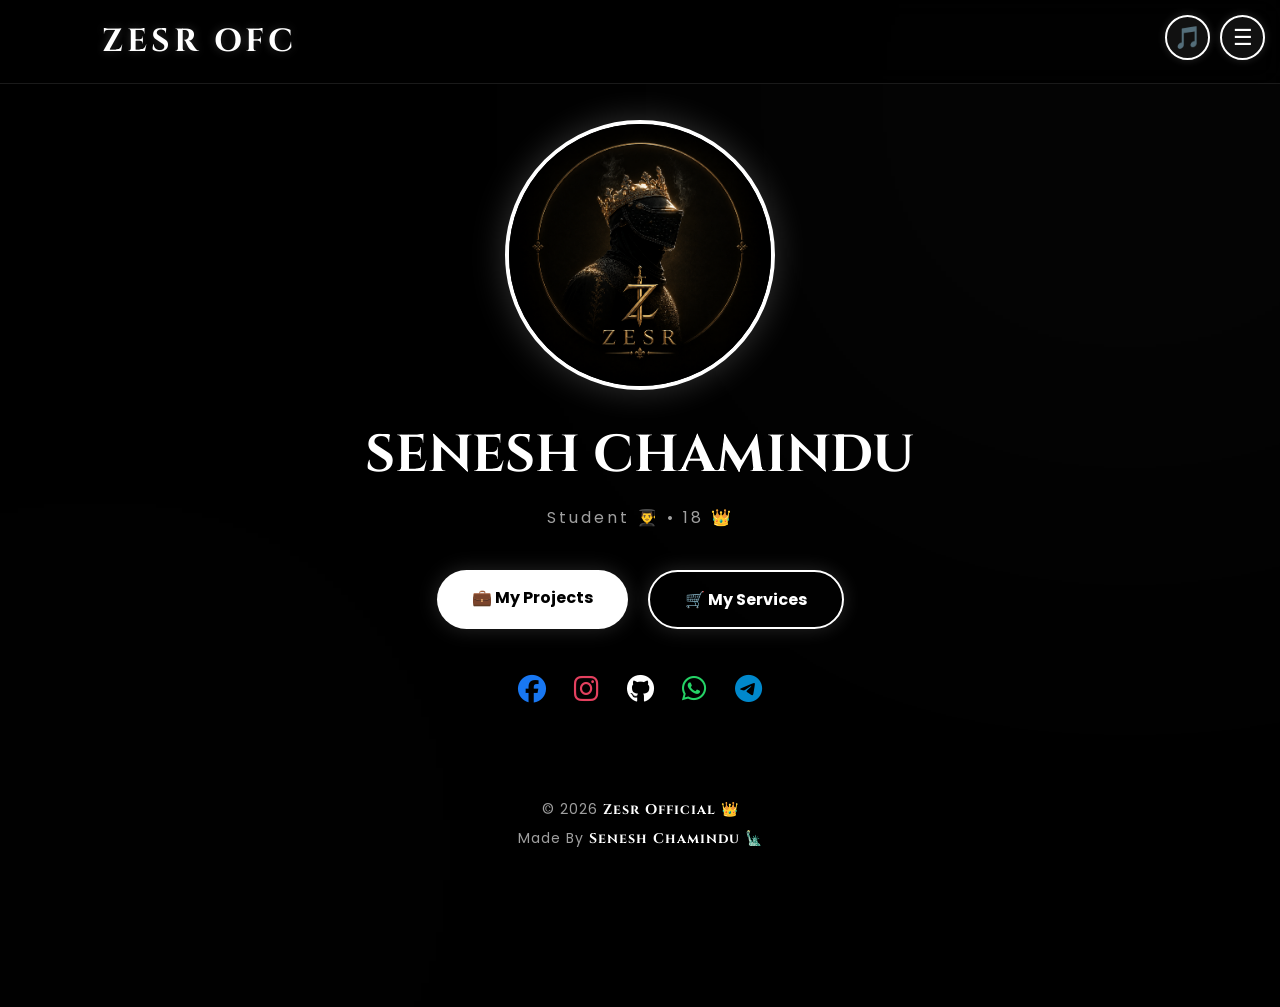
<file: index.html>
<!DOCTYPE html>
<html lang="en">
<head>
<meta charset="UTF-8">
<meta name="viewport" content="width=device-width, initial-scale=1.0">

<title>ZESR OFFICIAL</title>

<link rel="stylesheet" href="style.css">

<link rel="stylesheet"
href="https://cdnjs.cloudflare.com/ajax/libs/font-awesome/6.6.0/css/all.min.css">

</head>
<body><div class="top-buttons">
    <button id="musicBtn">🎵</button>
    <button id="menuBtn">☰</button>
</div>


<header>

<div class="logo">
    ZESR OFC
</div>

</header>

<section class="hero">

<img src="logo.png" class="profile">

<h1>SENESH CHAMINDU</h1>

<p>Student 👨‍🎓 •  18 👑</p>

<div class="buttons">

<a href="#" class="btn">

💼 My Projects
</a>


<a href="services/services.html" class="btn outline">

 🛒 My Services
</a>

</div>

<div class="social">

<a href="https://www.facebook.com/share/1H3ga4K5vY/"><i class="fab fa-facebook"></i></a>

<a href="https://www.instagram.com/senesh.chamindu?igsh=MXVobnA3YmJ1eGRyMQ=="><i class="fab fa-instagram"></i></a>

<a href="https://github.com/SeneshChamindu"><i class="fab fa-github"></i></a>

<a href="https://wa.me/94761393578"><i class="fab fa-whatsapp"></i></a>
<a href="https://t.me/+94775862392"><i class="fab fa-telegram"></i></a>
</div>
<footer class="footer">

    <!-- WAVE ANIMATION -->
    <div class="footer-wave">
        <svg viewBox="0 0 1440 120" preserveAspectRatio="none">
            <path d="M0,64L48,80C96,96,192,128,288,128C384,128,480,96,576,90.7C672,85,768,107,864,112C960,117,1056,107,1152,90.7C1248,75,1344,53,1392,42.7L1440,32L1440,120L1392,120C1344,120,1248,120,1152,120C1056,120,960,120,864,120C768,120,672,120,576,120C480,120,384,120,288,120C192,120,96,120,48,120L0,120Z"></path>
        </svg>
    </div>

    <div class="footer-bottom">
        <p>© 2026 <span>Zesr Official</span> 👑</p>
        <p>Made By <span>Senesh Chamindu</span> 🗽</p>
    </div>
</footer>
</body>
</html>
</file>
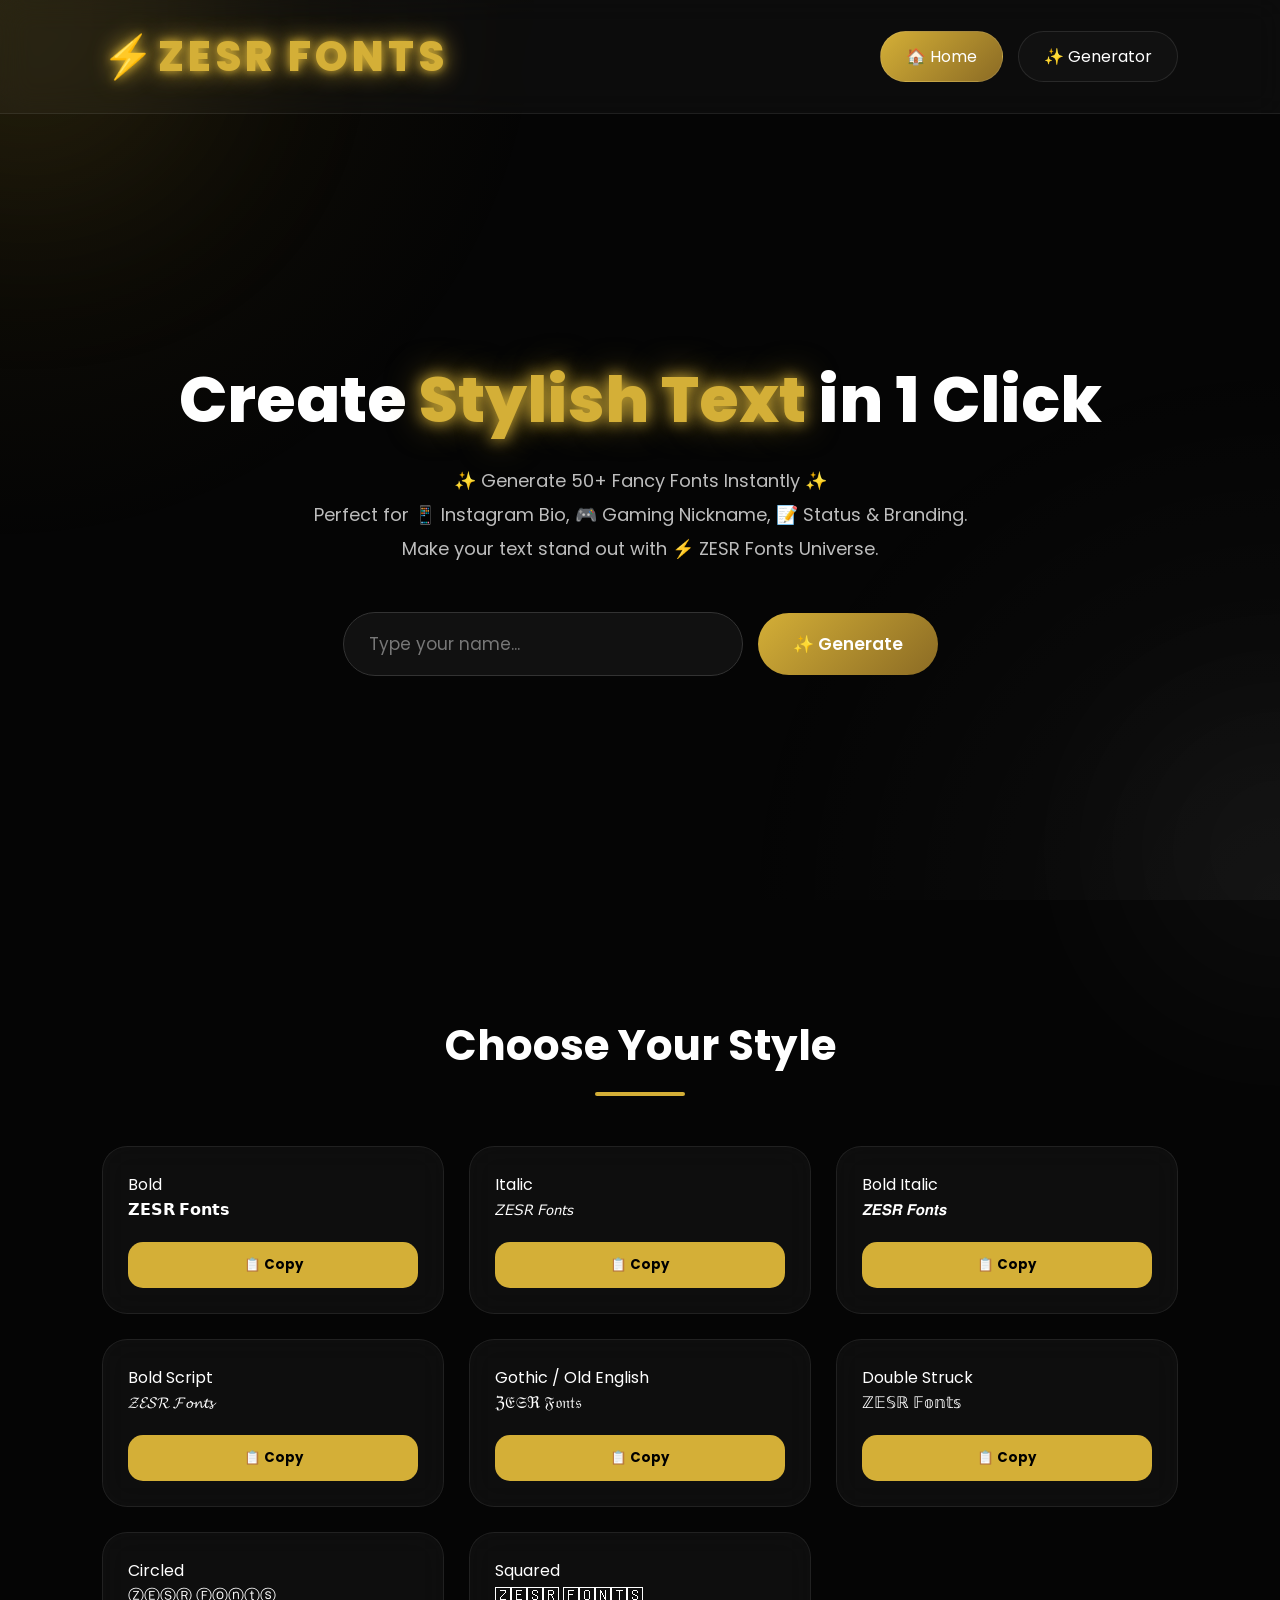
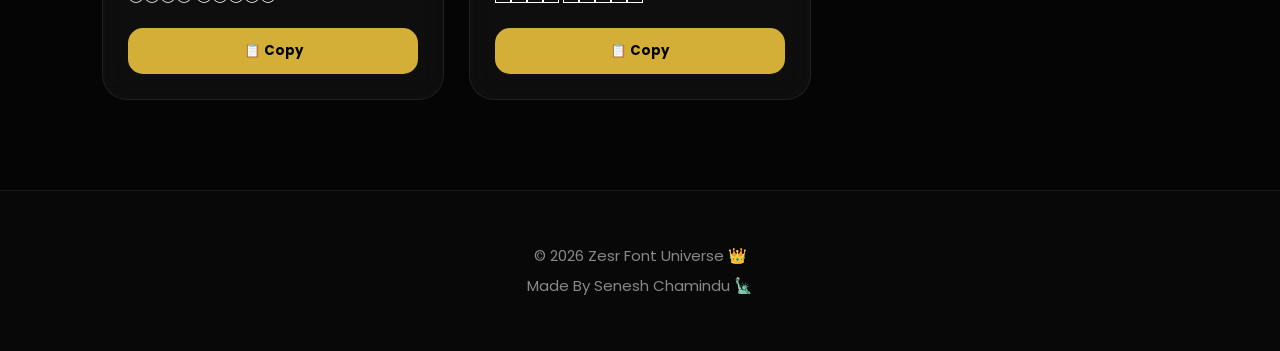
<file: services/font/index.html>
<!DOCTYPE html>
<html lang="en">
<head><link href="https://fonts.googleapis.com/css2?family=Noto+Sans&display=swap" rel="stylesheet">
<meta charset="UTF-8">
<meta name="viewport" content="width=device-width, initial-scale=1.0">
<title>ZESR Fonts Universe ⚡</title>
<link rel="stylesheet" href="style.css">
</head>
<body>

<div class="bg-animation"></div>

<header>
 <h1> <div class="logo">⚡<span>ZESR FONTS</span> </div></h1>
  <nav class="nav-buttons"> <!-- me class eka add karanna -->
    <a href="#" class="nav-btn active">🏠 Home</a>
    <a href="#generator" class="nav-btn nav-btn-purple">✨ Generator</a>
  </nav>
</header>
<section class="hero">
  <h1>Create <span>Stylish Text</span> in 1 Click</h1>
<p>
✨ Generate 50+ Fancy Fonts Instantly ✨ <br>
Perfect for 📱 Instagram Bio, 🎮 Gaming Nickname, 📝 Status & Branding. <br>
Make your text stand out with ⚡ ZESR Fonts Universe.
</p>
  
  <div class="input-wrapper">
    <input id="inputText" type="text" placeholder="Type your name..." oninput="generateFonts()">
    <button onclick="generateFonts()">✨ Generate</button>
  </div>
</section>

<section id="generator" class="generator">
  <h2>Choose Your Style</h2>
  <div id="results" class="fonts-grid"></div>
</section>

<footer>
  <p>© 2026 Zesr Font Universe 👑<br> Made By Senesh Chamindu 🗽</p>
</footer>

<script src="script.js"></script>
</body>
</html>
</file>
<file: style.css>
/* Google Font */
@import url('https://fonts.googleapis.com/css2?family=Cinzel:wght@500;700&family=Poppins:wght@300;400;600&display=swap');

*{
    margin:0;
    padding:0;
    box-sizing:border-box;
}

body{
    background:#000000;
    color:#EAEAEA;
    font-family:'Poppins',sans-serif;
    overflow-x:hidden;
}

/* Header */
header{
    width:100%;
    padding:20px 8%;
    display:flex;
    justify-content:space-between;
    align-items:center;
    position:fixed;
    top:0;
    left:0;
    z-index:100;
    background:rgba(0,0,0,.7);
    backdrop-filter:blur(12px);
    border-bottom:1px solid rgba(255,255,255,.1);
}

.logo{
    font-family:'Cinzel',serif;
    font-size:32px;
    color:#FFFFFF;
    font-weight:bold;
    letter-spacing:4px;
    text-shadow:0 0 10px rgba(255,255,255,.2);
    transition: all .4s ease;
    cursor:pointer;
}

/* Logo Hover Animation */
.logo:hover{
    transform: scale(1.08);
    letter-spacing: 6px;
    text-shadow: 0 0 20px rgba(255,255,255,.6), 0 0 40px rgba(255,255,255,.3);
}

nav a{
    color:#CCCCCC;
    text-decoration:none;
    margin-left:25px;
    transition:.3s;
}

nav a:hover{
    color:#FFFFFF;
}

/* Hero */
.hero{
    min-height:100vh;
    display:flex;
    flex-direction:column;
    justify-content:center;
    align-items:center;
    text-align:center;
    padding:120px 20px;
}

.profile{
    width:270px;
    height:270px;
    border-radius:50%;
    object-fit:cover;
    border:4px solid #FFFFFF;
    box-shadow:0 0 35px rgba(255,255,255,.2);
    animation:float 4s ease-in-out infinite;
}

.hero h1{
    margin-top:30px;
    font-size:52px;
    font-family:'Cinzel',serif;
    color:#FFFFFF;
}

.hero p{
    margin-top:15px;
    color:#A0A0A0;
    letter-spacing:3px;
}

/* Buttons */
.buttons{
    margin-top:40px;
    display:flex;
    gap:20px;
    flex-wrap:wrap;
    justify-content:center;
}

.btn{
    text-decoration:none;
    color:#000;
    background:#FFFFFF;
    padding:15px 35px;
    border-radius:40px;
    font-weight:bold;
    transition:.3s;
    box-shadow:0 0 20px rgba(255,255,255,.15);
}

.btn:hover{
    transform:translateY(-5px);
    box-shadow:0 0 30px rgba(255,255,255,.3);
    background:#E0E0E0;
}

.outline{
    background:transparent;
    border:2px solid #FFFFFF;
    color:#FFFFFF;
}

.outline:hover{
    background:#FFFFFF;
    color:#000000;
}

/* Social - ORIGINAL BRAND COLORS */
.social{
    margin-top:40px;
}

.social a{
    font-size:28px;
    margin:0 12px;
    transition:.3s;
    display:inline-block;
}

.social a:hover{
    transform:scale(1.2) translateY(-3px);
}

/* Brand Colors */
.social a:nth-child(1){ color:#1877F2; } /* Facebook */
.social a:nth-child(2){ color:#E4405F; } /* Instagram */
.social a:nth-child(3){ color:#FFFFFF; } /* Github */
.social a:nth-child(4){ color:#25D366; } /* WhatsApp */
.social a:nth-child(5){ color:#0088CC; } /* Telegram */

/* Floating Animation */
@keyframes float{
    0%{ transform:translateY(0); }
    50%{ transform:translateY(-12px); }
    100%{ transform:translateY(0); }
}

/* Background Glow - White only */
body::before{
    content:"";
    position:fixed;
    width:600px;
    height:600px;
    background:#FFFFFF;
    filter:blur(250px);
    opacity:.04;
    top:-200px;
    right:-150px;
    z-index:-1;
}

body::after{
    content:"";
    position:fixed;
    width:500px;
    height:500px;
    background:#888888;
    filter:blur(250px);
    opacity:.03;
    bottom:-200px;
    left:-150px;
    z-index:-1;
}

/* Mobile */
@media(max-width:768px){
header{ padding:20px; }
nav{ display:none; }
.hero h1{ font-size:36px; }
.profile{ width:220px; height:220px; }
.buttons{ flex-direction:column; width:100%; }
.btn{ width:90%; margin:auto; }
}

.top-buttons{
    position: fixed;
    top: 15px;
    right: 15px;
    display: flex;
    gap: 10px;
    z-index: 999;
}

.top-buttons button{
    width: 45px;
    height: 45px;
    border-radius: 50%;
    border: 2px solid #FFFFFF;
    background: #111;
    color: #FFFFFF;
    font-size: 22px;
    cursor: pointer;
    box-shadow: 0 0 10px rgba(255,255,255,.15);
    transition: 0.3s;
}

.top-buttons button:hover{
    background: #FFFFFF;
    color: #000000;
    transform: scale(1.1);
}
/* Footer Wave */
.footer{
    position:relative;
    background:#000;
    color:#A0A0A0;
    padding:80px 20px 30px; /* padding-top wadi kale wave ekata */
    text-align:center;
    font-family:'Poppins',sans-serif;
    margin-top:auto;
}

.footer-wave{
    position:absolute;
    top:-1px;
    left:0;
    width:100%;
    overflow:hidden;
    line-height:0;
}

.footer-wave svg{
    position:relative;
    display:block;
    width:calc(100% + 1.3px);
    height:80px;
}

.footer-wave path{
    fill:#000000; /* background ekata same color */
    animation: wave 10s linear infinite;
}

@keyframes wave{
    0%{ transform:translateX(0); }
    50%{ transform:translateX(-25%); }
    100%{ transform:translateX(0); }
}

/* Footer Bottom Text */
.footer-bottom{
    position:relative;
    z-index:2;
}

.footer-bottom p{
    margin:8px 0;
    font-size:14px;
    letter-spacing:1px;
}

.footer-bottom span{
    color:#FFFFFF;
    font-family:'Cinzel',serif;
    font-weight:700;
    transition:.3s;
}

.footer-bottom span:hover{
    text-shadow:0 0 12px rgba(255,255,255,.7);
}

/* Mobile */
@media(max-width:768px){
    .footer-wave svg{
        height:50px;
    }
}
</file>
<file: services/font/style.css>
@import url('https://fonts.googleapis.com/css2?family=Poppins:wght@300;400;500;600;700;800&display=swap');

*{
    margin:0;
    padding:0;
    box-sizing:border-box;
    font-family:'Poppins',sans-serif;
}

html{
    scroll-behavior:smooth;
}

body{
    background:#050505;
    color:#ffffff;
    overflow-x:hidden;
}


/* Animated Background */

body::before{
    content:"";
    position:fixed;
    width:100%;
    height:100%;
    inset:0;
    background:
    radial-gradient(circle at top left,rgba(212,175,55,0.08),transparent 35%),
    radial-gradient(circle at bottom right,rgba(255,255,255,0.04),transparent 35%);
    z-index:-2;
    animation:bgMove 10s infinite alternate;
}


@keyframes bgMove{

    from{
        transform:scale(1);
    }

    to{
        transform:scale(1.15);
    }

}


/* Floating Glow */

.bg-animation::before,
.bg-animation::after{

    content:"";
    position:fixed;
    width:300px;
    height:300px;
    border-radius:50%;
    filter:blur(120px);
    z-index:-1;

}


.bg-animation::before{

    background:#d4af37;
    top:-120px;
    left:-120px;
    opacity:.15;
    animation:goldFloat 8s infinite alternate;

}


.bg-animation::after{

    background:#ffffff;
    right:-150px;
    bottom:-100px;
    opacity:.05;
    animation:whiteFloat 10s infinite alternate;

}


@keyframes goldFloat{

    from{
        transform:translateY(0);
    }

    to{
        transform:translateY(150px);
    }

}


@keyframes whiteFloat{

    from{
        transform:translateY(0);
    }

    to{
        transform:translateY(-120px);
    }

}


/* Header */

header{

    width:100%;
    padding:25px 8%;
    display:flex;
    justify-content:space-between;
    align-items:center;

    background:rgba(255,255,255,0.03);
    backdrop-filter:blur(15px);

    border-bottom:1px solid rgba(255,255,255,.08);

    position:sticky;
    top:0;
    z-index:999;

}



/* Logo */

.logo{

    font-size:42px;
    font-weight:800;
    letter-spacing:4px;
    text-transform:uppercase;

    color:white;

    cursor:pointer;

    text-shadow:
    0 0 10px #d4af37,
    0 0 25px #d4af37;

    transition:.4s;

}


.logo span{

    color:#d4af37;

}


.logo:hover{

    transform:scale(1.08);

}



/* Navigation */

.nav-buttons{

    display:flex;
    gap:15px;

}



.nav-btn{

    text-decoration:none;
    color:white;

    padding:12px 25px;

    border-radius:40px;

    background:#111;

    border:1px solid rgba(255,255,255,.1);

    transition:.4s;

}



.nav-btn:hover{

    color:#000;

    background:#d4af37;

    box-shadow:
    0 0 20px rgba(212,175,55,.5);

}



.nav-btn.active{

    background:linear-gradient(
    135deg,
    #d4af37,
    #8b6b24
    );

    color:white;

}



/* Scrollbar */

::-webkit-scrollbar{

    width:8px;

}


::-webkit-scrollbar-track{

    background:#050505;

}


::-webkit-scrollbar-thumb{

    background:#d4af37;

    border-radius:20px;

}/* Hero Section */

.hero{

    min-height:90vh;

    display:flex;
    flex-direction:column;
    justify-content:center;
    align-items:center;

    text-align:center;

    padding:60px 20px;

}


.hero h1{

    font-size:64px;
    font-weight:800;

    line-height:1.2;

    margin-bottom:25px;

    animation:fadeDown 1s ease;

}


.hero h1 span{

    color:#d4af37;

    text-shadow:
    0 0 15px #d4af37,
    0 0 35px rgba(212,175,55,.6);

}



.hero p{

    max-width:750px;

    color:#bdbdbd;

    font-size:18px;

    line-height:1.9;

    margin-bottom:45px;

    animation:fadeUp 1.2s ease;

}



/* Input Area */


.input-wrapper{

    display:flex;

    justify-content:center;

    align-items:center;

    gap:15px;

    flex-wrap:wrap;

}



.input-wrapper input{


    width:400px;

    padding:18px 25px;

    border-radius:50px;

    outline:none;

    border:1px solid #333;

    background:#111;

    color:white;

    font-size:17px;

    transition:.4s;

}



.input-wrapper input::placeholder{

    color:#777;

}



.input-wrapper input:focus{

    border-color:#d4af37;

    box-shadow:
    0 0 20px rgba(212,175,55,.4);

}



/* Generate Button */


.input-wrapper button{

    padding:18px 35px;

    border:none;

    border-radius:50px;

    cursor:pointer;

    font-size:17px;

    font-weight:600;

    color:white;

    background:linear-gradient(
    135deg,
    #d4af37,
    #8b6b24
    );

    transition:.4s;

}



.input-wrapper button:hover{

    transform:translateY(-5px) scale(1.05);

    box-shadow:
    0 0 30px rgba(212,175,55,.7);

}



/* Generator Section */


.generator{

    padding:90px 8%;

}



.generator h2{

    text-align:center;

    font-size:42px;

    margin-bottom:50px;

    color:white;

}


.generator h2::after{

    content:"";

    display:block;

    width:90px;

    height:4px;

    margin:15px auto;

    background:#d4af37;

    border-radius:20px;

}



/* Font Grid */


.fonts-grid{

    display:grid;

    grid-template-columns:
    repeat(auto-fit,minmax(300px,1fr));

    gap:25px;

}



/* Font Cards */


.font-card{

    background:
    rgba(255,255,255,.04);

    border:

    1px solid rgba(255,255,255,.08);

    backdrop-filter:blur(15px);

    padding:25px;

    border-radius:25px;

    transition:.4s;

    overflow:hidden;

    position:relative;

}



.font-card::before{

    content:"";

    position:absolute;

    width:100%;

    height:2px;

    top:0;

    left:-100%;

    background:#d4af37;

    transition:.5s;

}



.font-card:hover::before{

    left:0;

}



.font-card:hover{

    transform:
    translateY(-10px);

    border-color:#d4af37;

    box-shadow:
    0 0 30px rgba(212,175,55,.25);

}



.font-card p{

    font-size:25px;

    color:white;

    word-break:break-word;

}



/* Copy Button */


.copy-btn{

    margin-top:20px;

    width:100%;

    padding:13px;

    border:none;

    border-radius:15px;

    background:#d4af37;

    color:#000;

    font-weight:700;

    cursor:pointer;

    transition:.3s;

}



.copy-btn:hover{

    background:#fff;

    transform:scale(1.03);

}



/* Animations */


@keyframes fadeDown{

    from{

        opacity:0;

        transform:translateY(-50px);

    }

    to{

        opacity:1;

        transform:translateY(0);

    }

}



@keyframes fadeUp{

    from{

        opacity:0;

        transform:translateY(50px);

    }

    to{

        opacity:1;

        transform:translateY(0);

    }

}/* Footer */

footer{

    padding:50px 20px;

    text-align:center;

    background:#080808;

    border-top:1px solid rgba(255,255,255,.08);

    color:#888;

    font-size:15px;

}


footer p{

    line-height:2;

}


footer:hover{

    color:#d4af37;

}



/* Card Animation */

.font-card{

    animation:cardShow .8s ease forwards;

}


@keyframes cardShow{

    from{

        opacity:0;

        transform:translateY(40px);

    }

    to{

        opacity:1;

        transform:translateY(0);

    }

}



/* Button Shine Effect */


.input-wrapper button,
.copy-btn,
.nav-btn.active{

    position:relative;

    overflow:hidden;

}



.input-wrapper button::before,
.copy-btn::before,
.nav-btn.active::before{

    content:"";

    position:absolute;

    top:0;

    left:-100%;

    width:50%;

    height:100%;

    background:
    linear-gradient(
    120deg,
    transparent,
    rgba(255,255,255,.5),
    transparent
    );

    transition:.6s;

}



.input-wrapper button:hover::before,
.copy-btn:hover::before,
.nav-btn.active:hover::before{

    left:120%;

}




/* Selection Color */

::selection{

    background:#d4af37;

    color:#000;

}



/* Mobile Responsive */


@media(max-width:900px){


    header{

        padding:20px 5%;

    }


    .logo{

        font-size:32px;

    }


    .hero h1{

        font-size:45px;

    }


}



@media(max-width:600px){


    header{

        flex-direction:column;

        gap:20px;

    }



    .nav-buttons{

        width:100%;

        justify-content:center;

    }



    .nav-btn{

        padding:10px 18px;

        font-size:14px;

    }



    .hero{

        padding:40px 15px;

    }



    .hero h1{

        font-size:36px;

    }



    .hero p{

        font-size:15px;

    }



    .input-wrapper{

        width:100%;

    }



    .input-wrapper input{

        width:100%;

    }



    .input-wrapper button{

        width:100%;

    }



    .generator{

        padding:60px 20px;

    }



    .generator h2{

        font-size:32px;

    }



    .font-card p{

        font-size:21px;

    }



}




/* Extra Premium Glow */


.logo,
.hero h1 span{

    animation:glowPulse 3s infinite alternate;

}


@keyframes glowPulse{


    from{

        filter:brightness(1);

    }


    to{

        filter:brightness(1.4);

    }


}



/* Smooth Page */

section{

    animation:sectionFade 1s ease;

}


@keyframes sectionFade{


    from{

        opacity:0;

    }


    to{

        opacity:1;

    }


}
</file>
